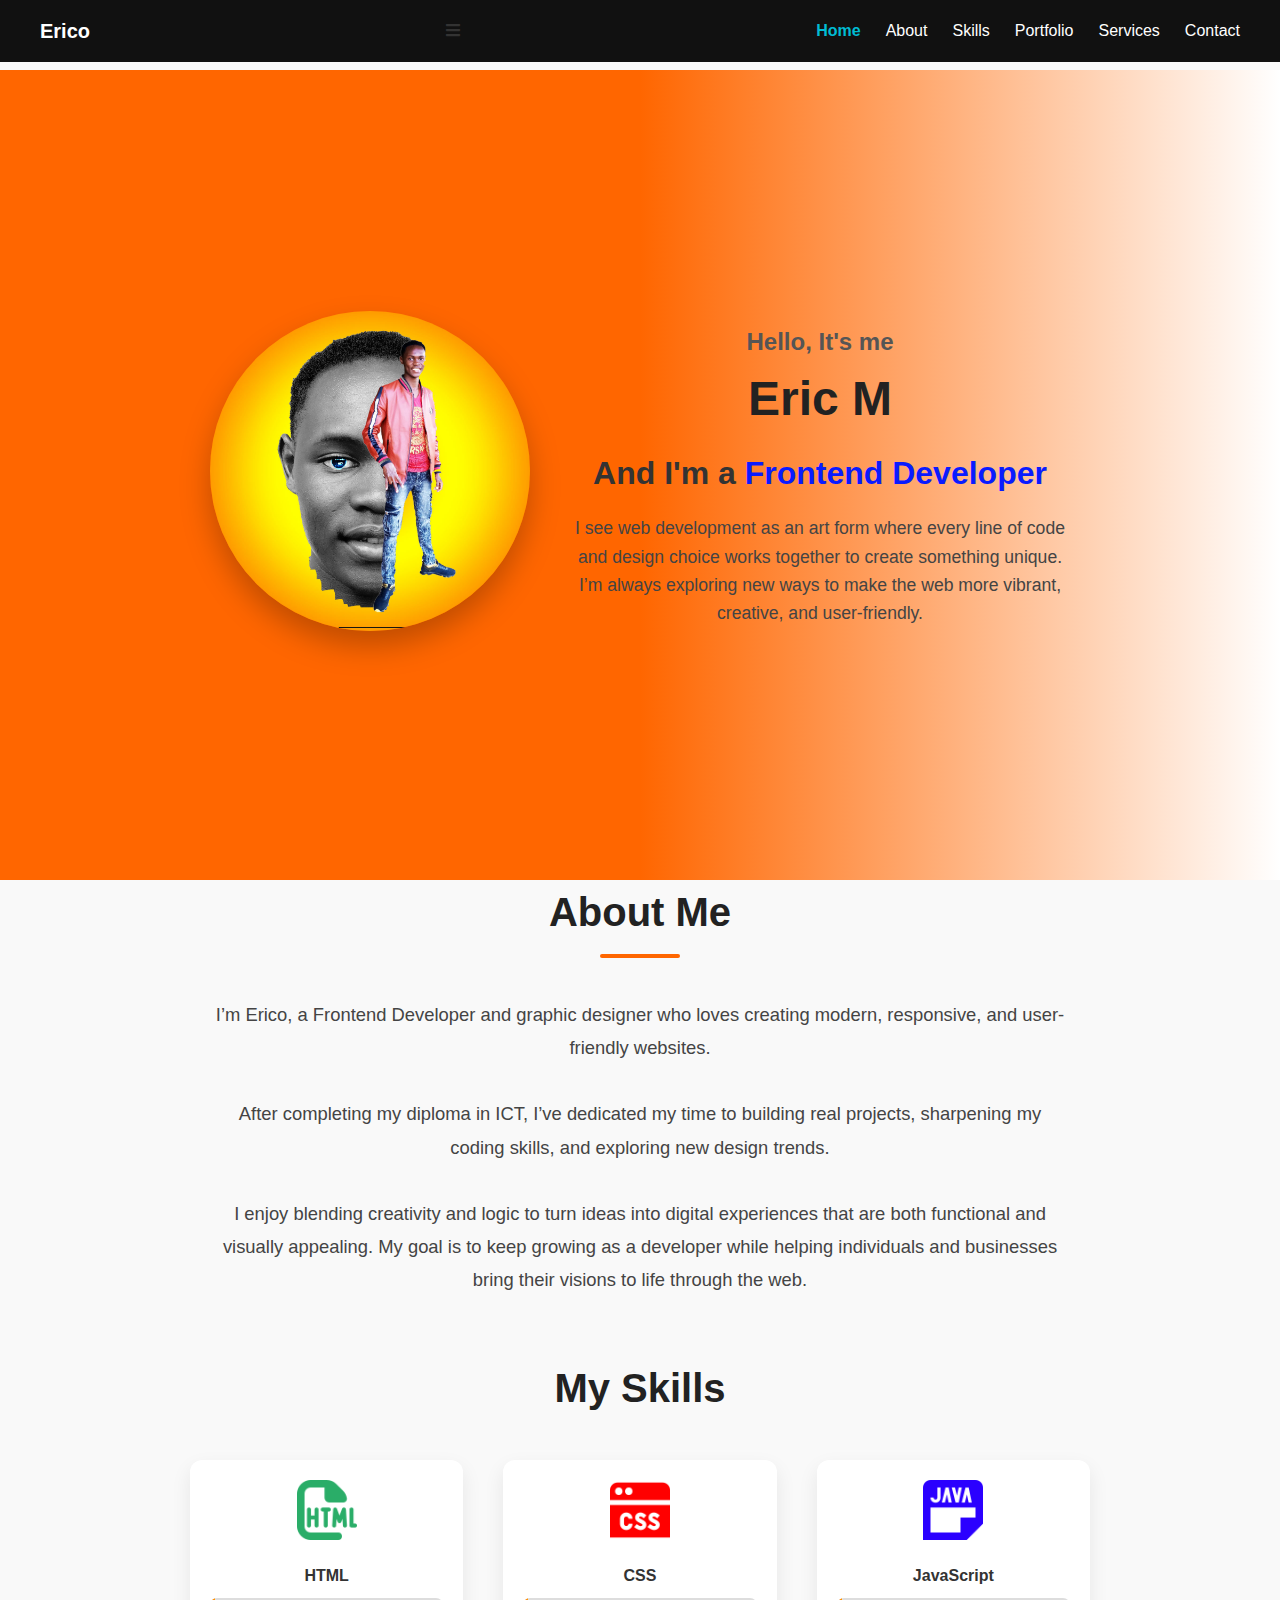
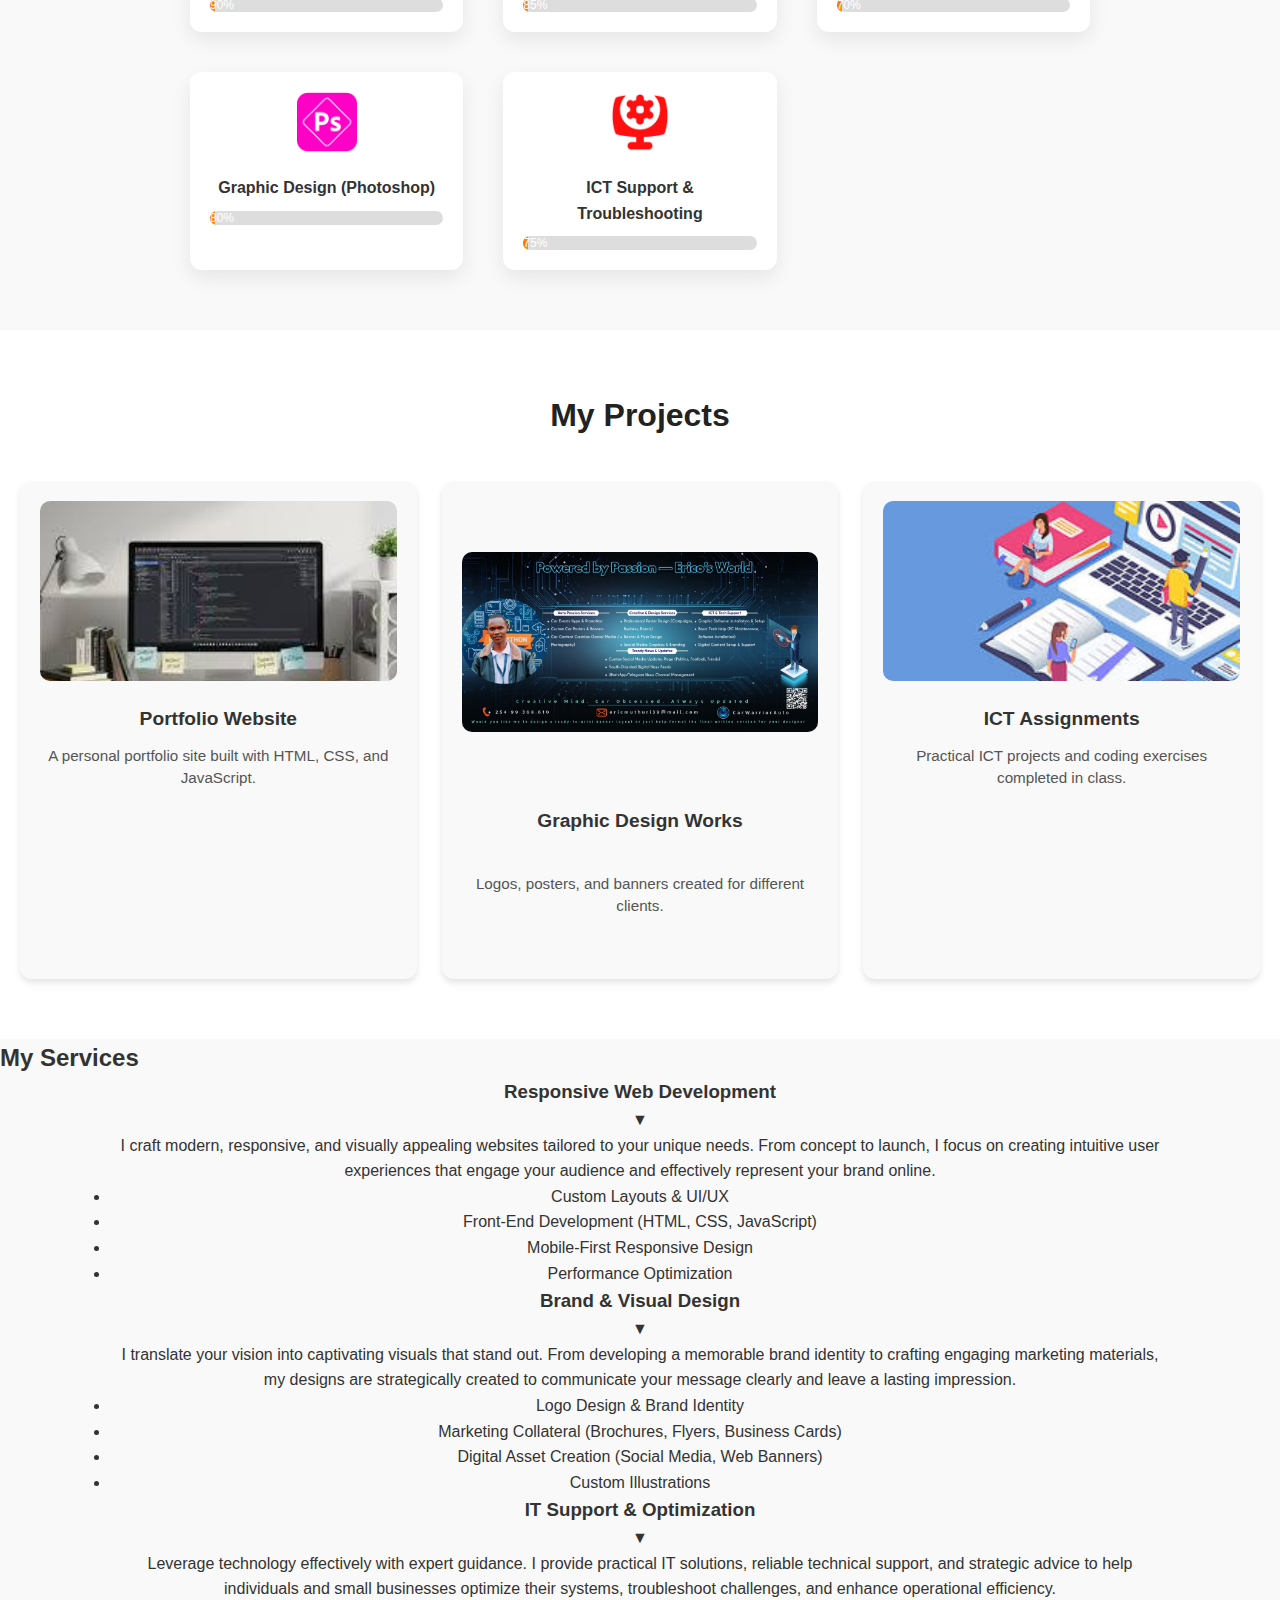
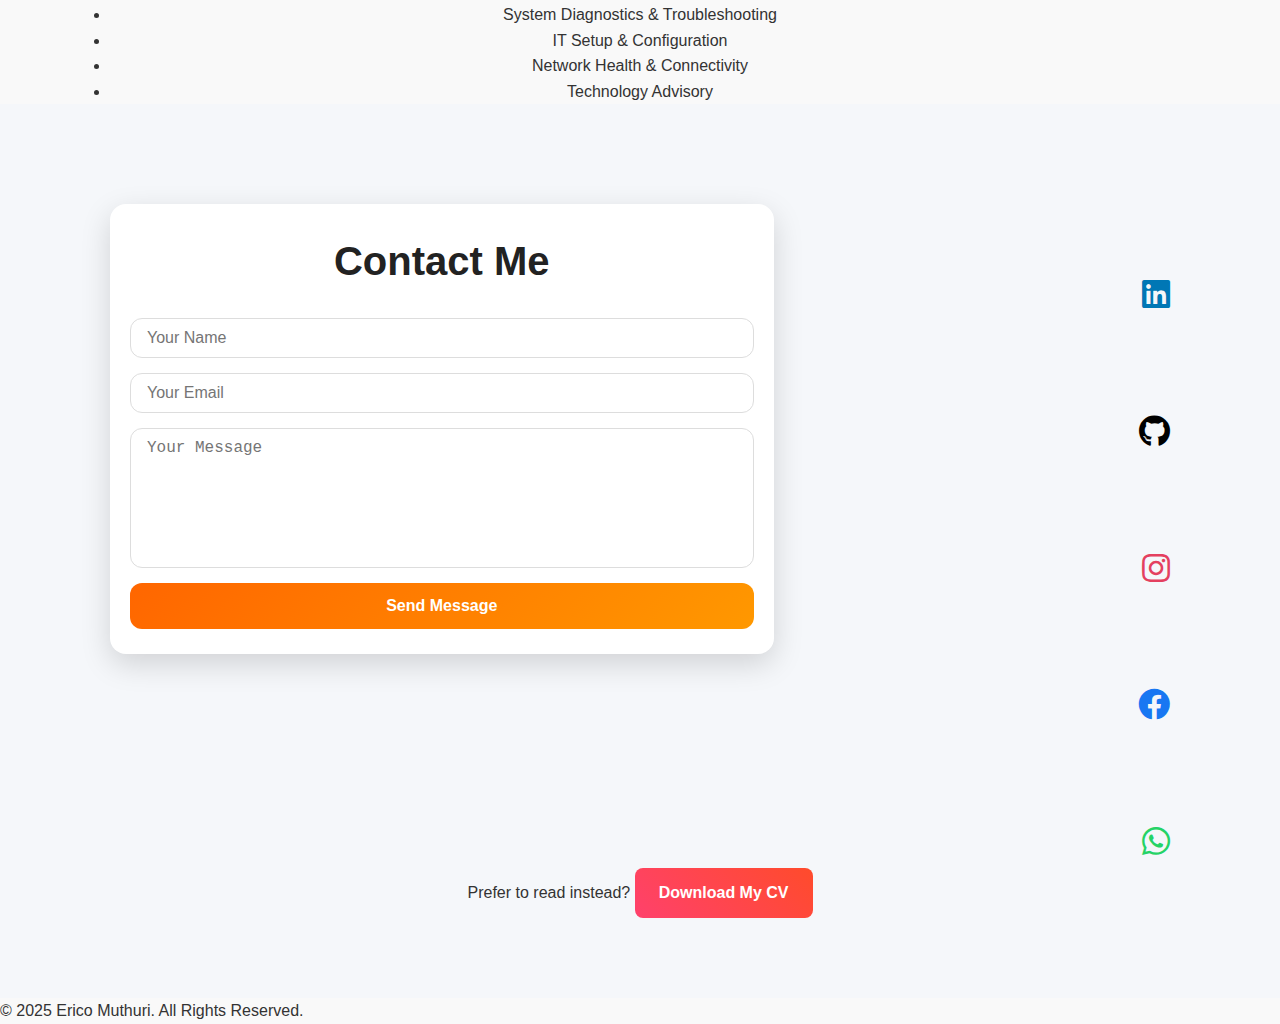
<file: index.html>
<!DOCTYPE html>
<html lang="en">
<head>
  <meta charset="UTF-8">
  <meta name="google-site-verification" content="Q352CpRtfKEitRQmid2wmOJJCiqxsnq4cs-PXmUBR_o" />
  <meta name="viewport" content="width=device-width, initial-scale=1.0">
  <title>Erico's Portfolio</title>
  <link rel="stylesheet" href="style.css">
  <link
  rel="stylesheet"
  href="https://cdnjs.cloudflare.com/ajax/libs/font-awesome/5.15.4/css/all.min.css"
/>


</head>
<body>

  <!-- Top Navigation -->
  <header>
  <nav class="top-nav">
    <div class="logo">Erico</div>

    <!-- Hamburger Menu Icon -->
    <div class="menu-toggle" id="menu-toggle">
      <i class="fas fa-bars"></i>
    </div>

    <ul id="nav-links">
      <li><a href="#home">Home</a></li>
      <li><a href="#about">About</a></li>
      <li><a href="#skills">Skills</a></li>
      <li><a href="#projects">Portfolio</a></li>
      <li><a href="#services">Services</a></li>
      <li><a href="#contact">Contact</a></li>
    </ul>
  </nav>
</header>


  <!-- Hero Section -->
  <section id="home" class="hero">
    <div class="container hero-container">
      <div class="hero-left">
        <img src="erico-photo.jpg" alt="Erico's Photo">
      </div>
      <div class="hero-right">
        <h3>Hello, It's me</h3>
        <h1>Eric M</h1>
        <h2>And I'm a <span>Frontend Developer</span></h2>
        <p>
          I see web development as an art form where every line of code and design choice
          works together to create something unique. I’m always exploring new ways to make
          the web more vibrant, creative, and user-friendly.
        </p>
      </div>
    </div>
  </section>

  <!-- About Section -->
  <section id="about">
    <div class="container">
      <h2>About Me</h2>
      <p>
        I’m Erico, a Frontend Developer and graphic designer who loves creating modern,
        responsive, and user-friendly websites.
        <br><br>
        After completing my diploma in ICT, I’ve dedicated my time to building real projects,
        sharpening my coding skills, and exploring new design trends.
        <br><br>
        I enjoy blending creativity and logic to turn ideas into digital experiences that are both functional and visually appealing.
        My goal is to keep growing as a developer while helping individuals and businesses bring their visions to life through the web.
      </p>
    </div>
  </section>

<section id="skills">
  <h2>My Skills</h2>
  <div class="skills-grid">
    <div class="skill">
      <img src="icons/html-file.png" alt="HTML Icon">
      <p>HTML</p>
      <div class="bar"><div class="progress" data-skill="90">90%</div></div>
    </div>
    <div class="skill">
      <img src="icons/browser-css.png" alt="CSS Icon">
      <p>CSS</p>
      <div class="bar"><div class="progress" data-skill="85">85%</div></div>
    </div>
    <div class="skill">
      <img src="icons/javascript.png" alt="JavaScript Icon">
      <p>JavaScript</p>
      <div class="bar"><div class="progress" data-skill="70">70%</div></div>
    </div>
    <div class="skill">
      <img src="icons/photoshop-express.png" alt="Photoshop Icon">
      <p>Graphic Design (Photoshop)</p>
      <div class="bar"><div class="progress" data-skill="80">80%</div></div>
    </div>
    <div class="skill">
      <img src="icons/it.png" alt="ICT Icon">
      <p>ICT Support & Troubleshooting</p>
      <div class="bar"><div class="progress" data-skill="75">75%</div></div>
    </div>
  </div>
</section>




 <!-- Projects Section -->
<section id="projects">
  <h2>My Projects</h2>
  <div class="projects-grid">

    <div class="project-card">
      <div class="project-image">
        <img src="images/portfolio.jpg" alt="Portfolio Website">
        <div class="overlay">
          <a href="#" class="btn" target="_blank">View Project</a>
        </div>
      </div>
      <h3>Portfolio Website</h3>
      <p>A personal portfolio site built with HTML, CSS, and JavaScript.</p>
    </div>

   <div class="project-card">
      <div class="project-image">
        <img src="images/graphic.jpg" alt="Graphic Design Works">
        <div class="overlay">
                    <a href="graphic-design-gallery.html" class="btn">View Designs</a>
        </div>
      </div>
      <h3>Graphic Design Works</h3>
      <p>Logos, posters, and banners created for different clients.</p>
    </div>

    <div class="project-card">
      <div class="project-image">
        <img src="images/ict.jpg" alt="ICT Assignments">
        <div class="overlay">
          <a href="#" class="btn" target="_blank">View Work</a>
        </div>
      </div>
      <h3>ICT Assignments</h3>
      <p>Practical ICT projects and coding exercises completed in class.</p>
    </div>

  </div>
</section>



  <!-- Services Section -->
<section id="services">
    <h2>My Services</h2>
    <div class="container services-grid"> 
        
        <div class="service-card" data-service-id="web">
            <div class="service-header">
                <h3>Responsive Web Development</h3>
                <span class="toggle-icon">▼</span>
            </div>
            <div class="service-content">
                <p>I craft modern, responsive, and visually appealing websites tailored to your unique needs. From concept to launch, I focus on creating intuitive user experiences that engage your audience and effectively represent your brand online.</p>
                <ul>
                    <li>Custom Layouts & UI/UX</li>
                    <li>Front-End Development (HTML, CSS, JavaScript)</li>
                    <li>Mobile-First Responsive Design</li>
                    <li>Performance Optimization</li>
                </ul>
            </div>
        </div>

        <div class="service-card" data-service-id="design">
            <div class="service-header">
                <h3>Brand & Visual Design</h3>
                <span class="toggle-icon">▼</span>
            </div>
            <div class="service-content">
                <p>I translate your vision into captivating visuals that stand out. From developing a memorable brand identity to crafting engaging marketing materials, my designs are strategically created to communicate your message clearly and leave a lasting impression.</p>
                <ul>
                    <li>Logo Design & Brand Identity</li>
                    <li>Marketing Collateral (Brochures, Flyers, Business Cards)</li>
                    <li>Digital Asset Creation (Social Media, Web Banners)</li>
                    <li>Custom Illustrations</li>
                </ul>
            </div>
        </div>

        <div class="service-card" data-service-id="it">
            <div class="service-header">
                <h3>IT Support & Optimization</h3>
                <span class="toggle-icon">▼</span>
            </div>
            <div class="service-content">
                <p>Leverage technology effectively with expert guidance. I provide practical IT solutions, reliable technical support, and strategic advice to help individuals and small businesses optimize their systems, troubleshoot challenges, and enhance operational efficiency.</p>
                <ul>
                    <li>System Diagnostics & Troubleshooting</li>
                    <li>IT Setup & Configuration</li>
                    <li>Network Health & Connectivity</li>
                    <li>Technology Advisory</li>
                </ul>
            </div>
        </div>

    </div>
</section>

 <section id="contact">
    
    <div class="contact-content-wrapper">
        
    <form class="contact-card" action="https://formspree.io/f/xeorndbr" method="POST"> 
    <h2>Contact Me</h2> 
    
    <input type="hidden" name="_next" value="https://carwarriorauto.github.io/portfolio-website/#contact" />
    
    <input type="text" name="name" placeholder="Your Name" required>
    
    <input type="email" name="email" placeholder="Your Email" required>
    
    <textarea name="message" placeholder="Your Message"></textarea>
    
    <button type="submit">Send Message</button>
</form>

    <div class="social-links">
    <a href="https://www.linkedin.com/in/eric-muthuri-bb346b257/" class="linkedin" target="_blank"><i class="fab fa-linkedin"></i></a>
    
    <a href="https://github.com/CarWarriorAuto" class="github" target="_blank"><i class="fab fa-github"></i></a>
    
    <a href="https://www.instagram.com/car_warrior_auto?igsh=c3N0MWZwMHZ0bXZ6" class="instagram" target="_blank"><i class="fab fa-instagram"></i></a>
    
    <a href="https://www.facebook.com/eric.muthuri.10048" class="facebook" target="_blank"><i class="fab fa-facebook"></i></a>
    
    <a href="https://wa.me/254799308610" class="whatsapp" target="_blank"><i class="fab fa-whatsapp"></i></a>
</div>
        
    </div>
     <!-- CV Download Section (cv) -->
    <div class="cv-download">
        <p>Prefer to read instead? 
           <a href="cv/Erico_CV.pdf" class="btn" download>Download My CV</a>
        </p>
    </div>
</section>

  <!-- Footer -->
   <footer>
    <p>© 2025 Erico Muthuri. All Rights Reserved.</p>
  </footer>

  <script src="script.js"></script>

  <script>
    const menuToggle = document.getElementById('menu-toggle');
    const navLinks = document.getElementById('nav-links');

    menuToggle.addEventListener('click', () => {
      navLinks.classList.toggle('active');
      const icon = menuToggle.querySelector('i');
      icon.classList.toggle('fa-bars');
      icon.classList.toggle('fa-times');
    });
  </script>
</body>
</html>
</file>
<file: style.css>
/* Reset default margins */
* {
  margin: 0;
  padding: 0;
  box-sizing: border-box;
}

/* General styles */
body {
  font-family: Arial, sans-serif;
  line-height: 1.6;
  color: #333;
  background: #f9f9f9;
  padding-top: 70px; /* makes sure sections are not hidden under nav */
}

/* Container */
.container {
  max-width: 1100px;
  margin: 0 auto;
  padding: 0 20px;
  text-align: center;
}

/* Top Navigation */
.top-nav {
  background: #111;
  padding: 15px 40px;
  position: fixed;
  top: 0;
  left: 0;
  width: 100%;
  display: flex;
  justify-content: space-between;
  align-items: center;
  z-index: 1000;
}

.top-nav .logo {
  color: #fff;
  font-size: 20px;
  font-weight: bold;
}

.top-nav ul {
  list-style: none;
  display: flex;
  gap: 25px;
}

.top-nav ul li a {
  color: #fff;
  text-decoration: none;
  font-size: 16px;
  transition: 0.3s;
}

.top-nav ul li a:hover {
  color: #ff9800;
}

.top-nav ul li a.active {
  color: #00bcd4;
  font-weight: bold;
}

/* Hero Section */
.hero {
  display: flex;
  align-items: center;
  justify-content: center;
  min-height: 90vh;
  background: linear-gradient(to right, #FF6600 0%, #FF6600 50%, #ffffff 100%);
}

.hero-container {
  display: flex;
  align-items: center;
  justify-content: space-between;
  gap: 40px;
}

.hero-left img {
  width: 320px;
  height: 320px;
  object-fit: cover;
  border-radius: 50%;
  box-shadow: 0 15px 30px rgba(0,0,0,0.25);
  transition: transform 0.3s ease, box-shadow 0.3s ease;
}

.hero-left img:hover {
  transform: translateY(-10px);
  box-shadow: 0 20px 40px rgba(0,0,0,0.3);
}

.hero-right h3 {
  font-size: 1.5rem;
  color: #555;
}

.hero-right h1 {
  font-size: 3rem;
  font-weight: bold;
  color: #222;
}

.hero-right h2 {
  font-size: 2rem;
  margin: 10px 0;
}

.hero-right h2 span {
  color: hsl(236, 100%, 52%);
  font-weight: bold;
}

.hero-right p {
  margin-top: 15px;
  font-size: 1.1rem;
  line-height: 1.6;
  color: #444;
  max-width: 500px;
}

/* About Section */
#about h2 {
  font-size: 2.5rem;
  color: #222;
  text-align: center;
  margin-bottom: 10px;
}

#about h2::after {
  content: '';
  display: block;
  width: 80px;
  height: 4px;
  background: #FF6600;
  margin: 10px auto 40px auto;
  border-radius: 2px;
}

#about p {
  font-size: 1.15rem;
  line-height: 1.8;
  color: #444;
  text-align: center;
  max-width: 850px;
  margin: 0 auto;
}

/* --- SKILLS SECTION --- */
#skills {
  text-align: center;
  padding: 60px 20px;
  background: #f9f9f9;
}

#skills h2 {
  font-size: 2.5rem;
  margin-bottom: 40px;
  color: #222;
}

.skills-grid {
  display: grid;
  grid-template-columns: repeat(auto-fit, minmax(220px, 1fr));
  gap: 40px;
  max-width: 900px;
  margin: 0 auto;
}

.skill {
  background: #fff;
  padding: 20px;
  border-radius: 12px;
  box-shadow: 0 8px 20px rgba(0,0,0,0.08);
  transition: transform 0.3s ease;
}

.skill:hover {
  transform: translateY(-5px);
}

.skill img {
  width: 60px;
  height: 60px;
  object-fit: contain;
  margin-bottom: 15px;
}

.skill p {
  font-weight: bold;
  margin-bottom: 10px;
  color: #333;
}

/* Progress bar container */
.bar {
  width: 100%;
  height: 14px;
  background: #ddd;
  border-radius: 10px;
  overflow: hidden;
}

/* Progress bar fill */
.progress {
  height: 100%;
  background: linear-gradient(90deg, #ff6600, #ff9800);
  text-align: right;
  padding-right: 5px;
  font-size: 12px;
  color: #fff;
  line-height: 14px;
  border-radius: 10px 0 0 10px;
  transition: width 1s ease;   /* smooth animation */
  width: 0; /* start hidden */
}
/* ------------------ CONTACT SECTION STYLES ------------------ */
#contact {
    background: #f5f7fa;
    padding: 80px 20px;
    text-align: center; /* Ensures <h2> is centered */
    /* Remove 'display: flex' from #contact here! We use it on the wrapper below. */
}

/* This is the new wrapper for the left/right content */
.contact-content-wrapper {
    max-width: 1100px; 
    margin: 0 auto;
    padding: 0 20px;
    
    /* Default: Stacked on small screens */
    display: flex;
    flex-direction: column; 
    gap: 40px; /* Space between form and icons when stacked */
}

#contact h2 {
    font-size: 2.5rem;
    color: #222;
    text-align: center; 
    /* REDUCED MARGIN for less space below the heading (20px -> 10px) */
    margin-bottom: 10px; 
}
/* Existing Form and Input Styles (kept mostly the same, adjusted for width) */
#contact form {
    display: flex;
    flex-direction: column;
    gap: 15px;
    width: 100%; /* Full width on mobile/default */
}

#contact input,
#contact textarea {
    width: 100%;
    /* REDUCED vertical padding (14px -> 10px) */
    padding: 10px 16px; 
    border: 1px solid #ddd;
    border-radius: 12px;
    font-size: 1rem;
    /* CHANGED background to white */
    background: #fff; 
    transition: 0.3s ease;
}
/* ... (rest of your input/button styles follow here, unchanged) ... */

#contact textarea { min-height: 140px; resize: none; }

#contact button {
    /* CHANGED TO ORANGE THEME COLOR */
    background: linear-gradient(135deg, #FF6600, #ff9800);
    color: #fff;
    padding: 14px;
    border: none;
    border-radius: 12px;
    cursor: pointer;
    font-size: 1rem;
    font-weight: bold;
    transition: transform 0.2s ease, background 0.3s ease;
}

#contact button:hover {
    transform: translateY(-2px);
    /* Hover state for the new orange color */
    background: linear-gradient(135deg, #e05c00, #e67e22); 
}


/* Social Links (Stacked on mobile, centered) */
.social-links {
    display: flex;
    justify-content: center; /* Center them on mobile/default */
    gap: 20px;
    /* On mobile, they are full width and centered */
    width: 100%; 
}

.social-links a {
    font-size: 2rem;
    transition: transform 0.2s ease, opacity 0.3s ease;
}

.social-links a:hover {
    transform: translateY(-3px);
    opacity: 0.8;
}

.social-links .linkedin { color: #0077b5; } 
.social-links .github { color: #000; } 
.social-links .instagram { color: #e4405f; } 
.social-links .facebook { color: #1877f2; } 
.social-links .whatsapp { color: #25d366; } 

/* ------------------ LEFT/RIGHT LAYOUT MEDIA QUERY (768px+) ------------------ */

@media (min-width: 768px) {
    
    /* 1. Make the wrapper display the form and icons side-by-side */
    .contact-content-wrapper {
        flex-direction: row; /* Switch from column (stacked) to row (side-by-side) */
        justify-content: space-between;
        align-items: flex-start; /* Align content to the top */
        gap: 40px; /* Space between the two columns */
        padding-top: 20px; /* Add some space below the main H2 */
    }

    /* 2. Style the form (the LEFT side) */
    #contact form {
        width: 65%; /* Form takes up most of the space on the left */
        text-align: left; 
    }

    /* 3. Style the social links (the RIGHT side) */
    .social-links {
        width: 35%; /* Icons take the remaining space on the right */
        justify-content: flex-end; /* Push icons to the right edge */
        flex-direction: column; /* Stack the icons vertically */
        align-items: flex-end; /* Align the stack to the right */
        gap: 30px; /* Increased vertical gap */
        
        /* Ensure each icon link is full-width to control its right-alignment */
        padding-top: 10px; /* Small adjustment for vertical alignment with form */
    }
/* Styling for the Contact Form Card */
.contact-card {
    /* REDUCED PADDING for a smaller size (30px 25px -> 25px 20px) */
    padding: 25px 20px; 
    border-radius: 16px; 
    background: #ffffff; /* Keeping a crisp white background */
    box-shadow: 0 10px 30px rgba(0,0,0,0.15); /* Slightly better shadow */
    
    display: flex;
    flex-direction: column;
    gap: 15px;
}

/* Button (The Main Color Change) */
#contact button {
    /* CHANGED to your portfolio's orange theme color */
    background: linear-gradient(135deg, #FF6600, #ff9800);
    /* ... other button styles ... */
}

#contact button:hover {
    /* Hover state for the new orange color */
    background: linear-gradient(135deg, #e05c00, #e67e22); 
}
/* Projects Section */
#projects {
  padding: 60px 20px;
  background: #fff;
  text-align: center;
}

#projects h2 {
  font-size: 2rem;
  margin-bottom: 40px;
  color: #222;
}

.projects-grid {
  display: grid;
  grid-template-columns: repeat(auto-fit, minmax(280px, 1fr));
  gap: 25px;
}

.project-card {
  background: #f9f9f9;
  padding: 20px;
  border-radius: 12px;
  box-shadow: 0 4px 6px rgba(0,0,0,0.1);
  transition: transform 0.3s, box-shadow 0.3s;
}

.project-card:hover {
  transform: translateY(-6px);
  box-shadow: 0 6px 12px rgba(0,0,0,0.15);
}

.project-card img {
  width: 100%;
  height: 180px;
  object-fit: cover;
  border-radius: 10px;
  margin-bottom: 15px;
}

.project-card h3 {
  margin-bottom: 10px;
  font-size: 1.2rem;
  color: #333;
}

.project-card p {
  font-size: 0.95rem;
  color: #555;
  line-height: 1.5;
  margin-bottom: 15px;
}

/* Buttons */
.project-card .btn {
  display: inline-block;
  padding: 8px 15px;
  background: linear-gradient(135deg, #FF6600, #ff9800);
  color: #fff;
  text-decoration: none;
  border-radius: 6px;
  transition: background 0.3s;
  font-weight: bold;
}

.project-card .btn:hover {
  background: linear-gradient(135deg, #e05c00, #e67e22);
}

/* --- Overlay Hover Effect for Project Images --- */
.project-card {
  position: relative;
  overflow: hidden;
}

.project-image {
  position: relative;
}

.project-image img {
  width: 100%;
  height: 180px;
  object-fit: cover;
  border-radius: 10px;
  transition: transform 0.4s ease;
}

.project-card:hover .project-image img {
  transform: scale(1.1); /* zoom effect */
}

.overlay {
  position: absolute;
  top: 0; left: 0;
  width: 100%; height: 100%;
  background: rgba(0, 0, 0, 0.6);
  display: flex;
  align-items: center;
  justify-content: center;
  opacity: 0;
  transition: opacity 0.3s ease;
  border-radius: 10px;
}

.project-card:hover .overlay {
  opacity: 1;
}

.overlay .btn {
  padding: 10px 20px;
  background: #ff6600;
  color: #fff;
  border-radius: 6px;
  text-decoration: none;
  transition: background 0.3s;
}

.overlay .btn:hover {
  background: #e05c00;
}
.cv-download .btn {
  display: inline-block;
  padding: 12px 24px;
  background: linear-gradient(45deg, #ff416c, #ff4b2b);  /* pink → orange gradient */
  color: #fff;
  border-radius: 8px;
  text-decoration: none;
  font-weight: bold;
  transition: transform 0.3s ease, box-shadow 0.3s ease;
}

.cv-download .btn:hover {
  transform: scale(1.05);
  box-shadow: 0 5px 15px rgba(0,0,0,0.2);
}
</file>
